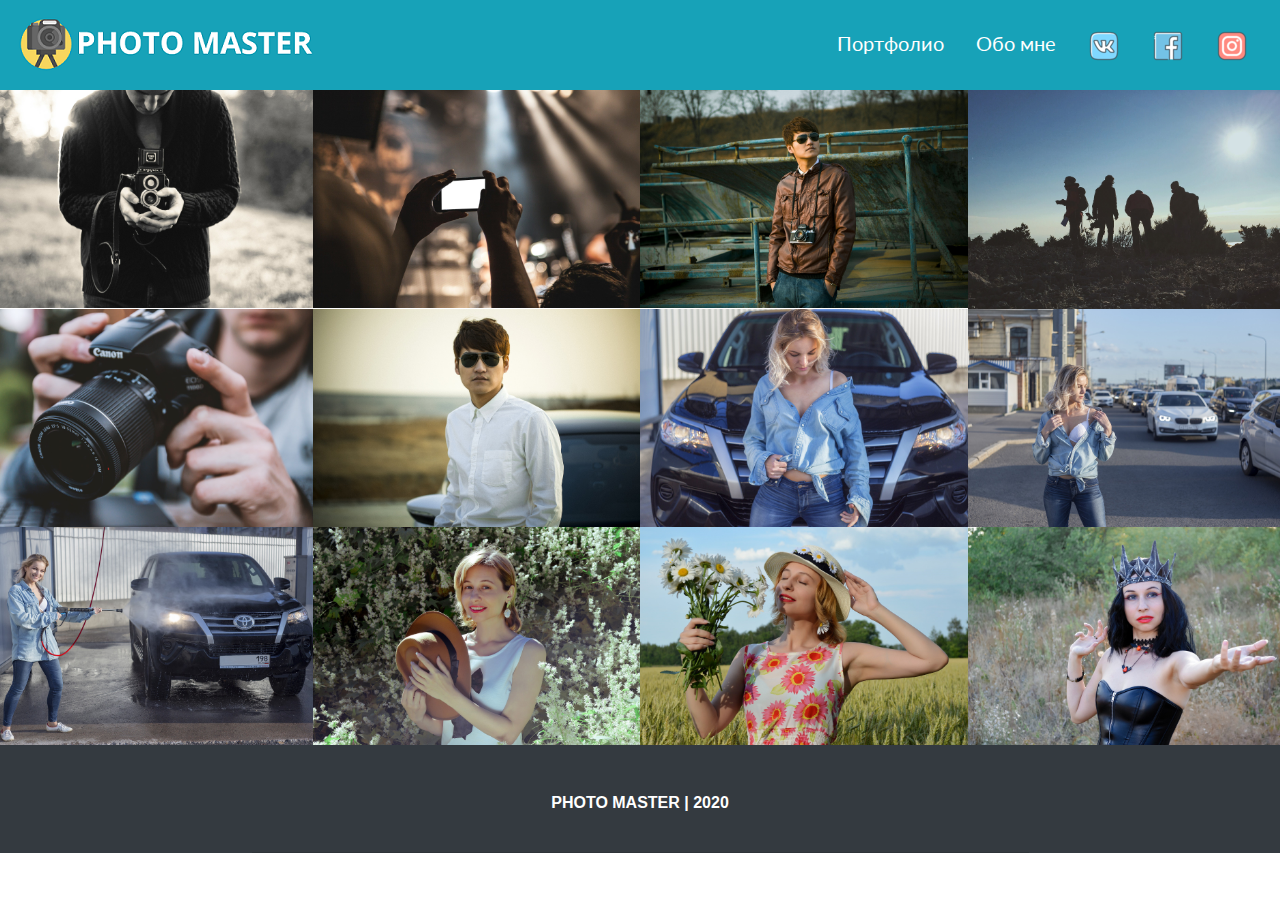
<file: index.html>
<!DOCTYPE html>
<html lang="ru" style="overflow-x: hidden">
<head>
	<meta charset="UTF-8">
	<meta name="viewport" content="width=device-width, initial-scale=1.0">
	<link rel="stylesheet" href="style.css">
	<link rel="stylesheet" href="https://stackpath.bootstrapcdn.com/bootstrap/4.5.2/css/bootstrap.min.css" integrity="sha384-JcKb8q3iqJ61gNV9KGb8thSsNjpSL0n8PARn9HuZOnIxN0hoP+VmmDGMN5t9UJ0Z" crossorigin="anonymous">
	<link href="https://fonts.googleapis.com/css2?family=Lato&display=swap" rel="stylesheet"> 
	<script src="https://stackpath.bootstrapcdn.com/bootstrap/4.5.2/js/bootstrap.min.js" integrity="sha384-B4gt1jrGC7Jh4AgTPSdUtOBvfO8shuf57BaghqFfPlYxofvL8/KUEfYiJOMMV+rV" crossorigin="anonymous"></script>
	<title>Photo Master</title>
</head>
<body>
	
	<!--NAV-->

	<nav class="navbar bg-info text-white">
		<div class="navbar-brand"><img src="img/logo.png" alt="LOGO"></div>
		<ul class="nav" style="font-family: 'Lato', sans-serif; font-size: 20px">
		  <li class="nav-item">
		    <a class="nav-link text-white" href="/">Портфолио</a>
		  </li>
		  <li class="nav-item">
		    <a class="nav-link text-white" href="/aboutMe.html">Обо мне</a>
		  </li>
		  <li class="nav-item">
		    <a class="nav-link text-white" href="https://vk.com" target="_blank"><img src="img/vk.png" alt="VK"></a>
		  </li>
		  <li class="nav-item">
		    <a class="nav-link text-white" href="https://facebook.com" target="_blank"><img src="img/facebook.png" alt="FB"></a>
		  </li>
		  <li class="nav-item">
		    <a class="nav-link text-white" href="https://instagram.com" target="_blank"><img src="img/inst.png" alt="INST"></a>
		  </li>
		</ul>
	</nav>

	<!--MAIN-->

<div class="row">
  <div class="col-md-3 p-0">
    <div class="thumbnail">
      <a href="img/workOne.jpg">
        <img src="img/workOne.jpg" alt="Work One" style="width:100%">
      </a>
    </div>
  </div>
  <div class="col-md-3 p-0">
    <div class="thumbnail">
      <a href="img/workTwo.jpg">
        <img src="img/workTwo.jpg" alt="Work Two" style="width:100%">
      </a>
    </div>
  </div>
  <div class="col-md-3 p-0">
    <div class="thumbnail">
      <a href="img/workThree.jpg">
        <img src="img/workThree.jpg" alt="Work Three" style="width:100%">
      </a>
    </div>
  </div>
  <div class="col-md-3 p-0">
    <div class="thumbnail">
      <a href="img/workFour.jpg">
        <img src="img/workFour.jpg" alt="Work Four" style="width:100%">
      </a>
    </div>
  </div>

  <div class="col-md-3 p-0">
    <div class="thumbnail">
      <a href="img/workFive.jpg">
        <img src="img/workFive.jpg" alt="Work Five" style="width:100%">
      </a>
    </div>
  </div>
  <div class="col-md-3 p-0">
    <div class="thumbnail">
      <a href="img/workSix.jpg">
        <img src="img/workSix.jpg" alt="Work Six" style="width:100%">
      </a>
    </div>
  </div>
   <div class="col-md-3 p-0">
    <div class="thumbnail">
      <a href="img/workSeven.jpg">
        <img src="img/workSeven.jpg" alt="Work Seven" style="width:100%">
      </a>
    </div>
  </div>
  <div class="col-md-3 p-0">
    <div class="thumbnail">
      <a href="img/workEight.jpg">
        <img src="img/workEight.jpg" alt="Work Eight" style="width:100%">
      </a>
    </div>
  </div>
  <div class="col-md-3 p-0">
    <div class="thumbnail">
      <a href="img/workNine.jpg">
        <img src="img/workNine.jpg" alt="Work Nine" style="width:100%">
      </a>
    </div>
  </div>

  <div class="col-md-3 p-0">
    <div class="thumbnail">
      <a href="img/workTen.jpg">
        <img src="img/workTen.jpg" alt="Work Ten" style="width:100%">
      </a>
    </div>
  </div>
  <div class="col-md-3 p-0">
    <div class="thumbnail">
      <a href="img/workEleven.jpg">
        <img src="img/workEleven.jpg" alt="Work Eleven" style="width:100%">
      </a>
    </div>
  </div>
  <div class="col-md-3 p-0">
    <div class="thumbnail">
      <a href="img/workTwelve.jpg">
        <img src="img/workTwelve.jpg" alt="Work Twelve" style="width:100%">
      </a>
    </div>
  </div>
</div>

	<!--FOOTER-->

	<footer class="page-footer font-small indigo bg-dark">
  		<div class="container">
    		<div class="row text-center d-flex justify-content-center pt-5 mb-3">
      			<div class="mb-3">
        			<h6 class="text-uppercase font-weight-bold text-white">
          				PHOTO MASTER | 2020
        			</h6>
      			</div>

    		</div>
    		<hr class="rgba-white-light" style="margin: 0 15%;">
    		<div class="row d-flex text-center justify-content-center mb-md-0 mb-4"></div>
  		</div>
	</footer>

	<script src="https://code.jquery.com/jquery-3.5.1.slim.min.js" integrity="sha384-DfXdz2htPH0lsSSs5nCTpuj/zy4C+OGpamoFVy38MVBnE+IbbVYUew+OrCXaRkfj" crossorigin="anonymous"></script>
	<script src="https://cdn.jsdelivr.net/npm/popper.js@1.16.1/dist/umd/popper.min.js" integrity="sha384-9/reFTGAW83EW2RDu2S0VKaIzap3H66lZH81PoYlFhbGU+6BZp6G7niu735Sk7lN" crossorigin="anonymous"></script>
</body>
</html>
</file>
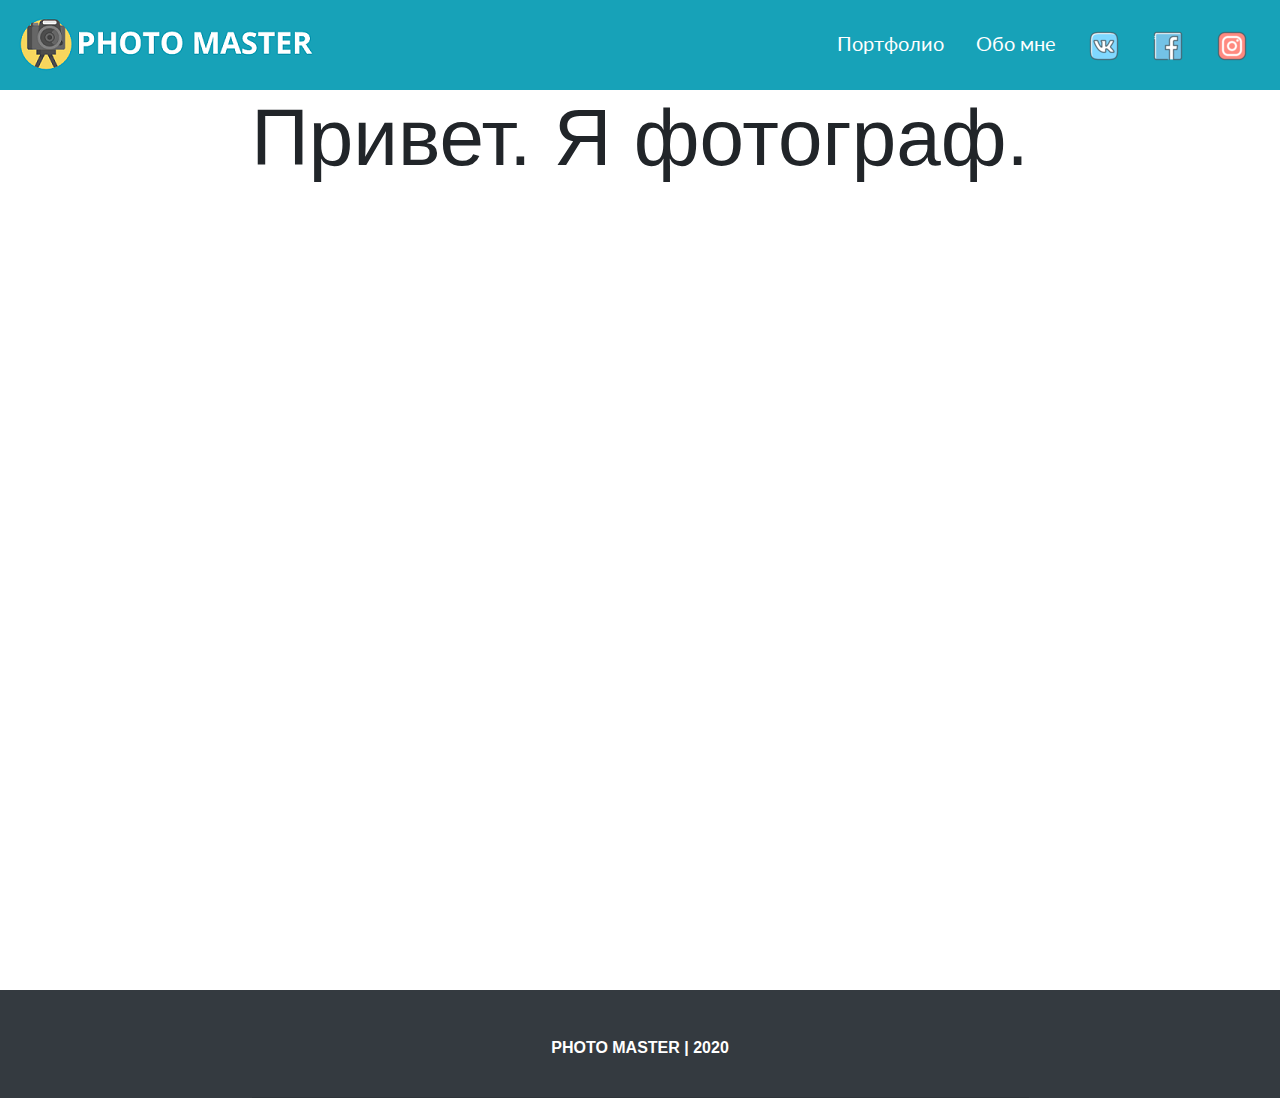
<file: aboutMe.html>
<!DOCTYPE html>
<html lang="ru" style="overflow-x: hidden">
<head>
  	<meta charset="UTF-8">
  	<meta name="viewport" content="width=device-width, initial-scale=1.0">
  	<link rel="stylesheet" href="style.css">
  	<link rel="stylesheet" href="https://stackpath.bootstrapcdn.com/bootstrap/4.5.2/css/bootstrap.min.css" integrity="sha384-JcKb8q3iqJ61gNV9KGb8thSsNjpSL0n8PARn9HuZOnIxN0hoP+VmmDGMN5t9UJ0Z" crossorigin="anonymous">
  	<link href="https://fonts.googleapis.com/css2?family=Lato&display=swap" rel="stylesheet"> 
  	<script src="https://stackpath.bootstrapcdn.com/bootstrap/4.5.2/js/bootstrap.min.js" integrity="sha384-B4gt1jrGC7Jh4AgTPSdUtOBvfO8shuf57BaghqFfPlYxofvL8/KUEfYiJOMMV+rV" crossorigin="anonymous"></script>
  	<title>Photo Master</title>
</head>
<body>

	<!--NAV-->

	<nav class="navbar bg-info text-white">
		  <div class="navbar-brand"><img src="img/logo.png" alt="LOGO"></div>
		  <ul class="nav" style="font-family: 'Lato', sans-serif; font-size: 20px">
		  <li class="nav-item">
		    <a class="nav-link text-white" href="/">Портфолио</a>
		  </li>
		  <li class="nav-item">
		    <a class="nav-link text-white" href="/aboutMe.html">Обо мне</a>
		  </li>
		  <li class="nav-item">
		    <a class="nav-link text-white" href="https://vk.com" target="_blank"><img src="img/vk.png" alt="VK"></a>
		  </li>
		  <li class="nav-item">
		    <a class="nav-link text-white" href="https://facebook.com" target="_blank"><img src="img/facebook.png" alt="FB"></a>
		  </li>
		  <li class="nav-item">
		    <a class="nav-link text-white" href="https://instagram.com" target="_blank"><img src="img/inst.png" alt="INST"></a>
		  </li>
		</ul>
	</nav>

	<!--MAIN-->

  <div class="container-flud" style="height: 100vh">
    <h1 style="font-size: 80px; text-align: center;">Привет. Я фотограф.</h1>
  </div>

	<!--FOOTER-->

	<footer class="page-footer font-small indigo bg-dark">
    <div class="container">
      <div class="row text-center d-flex justify-content-center pt-5 mb-3">
        <div class="mb-3">
          <h6 class="text-uppercase font-weight-bold text-white">
            PHOTO MASTER | 2020
          </h6>
        </div>
      </div>
      <hr class="rgba-white-light" style="margin: 0 15%;">
      <div class="row d-flex text-center justify-content-center mb-md-0 mb-4"></div>
    </div>
</footer>

	<script src="https://code.jquery.com/jquery-3.5.1.slim.min.js" integrity="sha384-DfXdz2htPH0lsSSs5nCTpuj/zy4C+OGpamoFVy38MVBnE+IbbVYUew+OrCXaRkfj" crossorigin="anonymous"></script>
	<script src="https://cdn.jsdelivr.net/npm/popper.js@1.16.1/dist/umd/popper.min.js" integrity="sha384-9/reFTGAW83EW2RDu2S0VKaIzap3H66lZH81PoYlFhbGU+6BZp6G7niu735Sk7lN" crossorigin="anonymous"></script>
</body>
</html>
</file>
<file: style.css>
.thumbnail:hover {
	opacity: .8;
	transition-duration: 0.6s;
}
</file>
